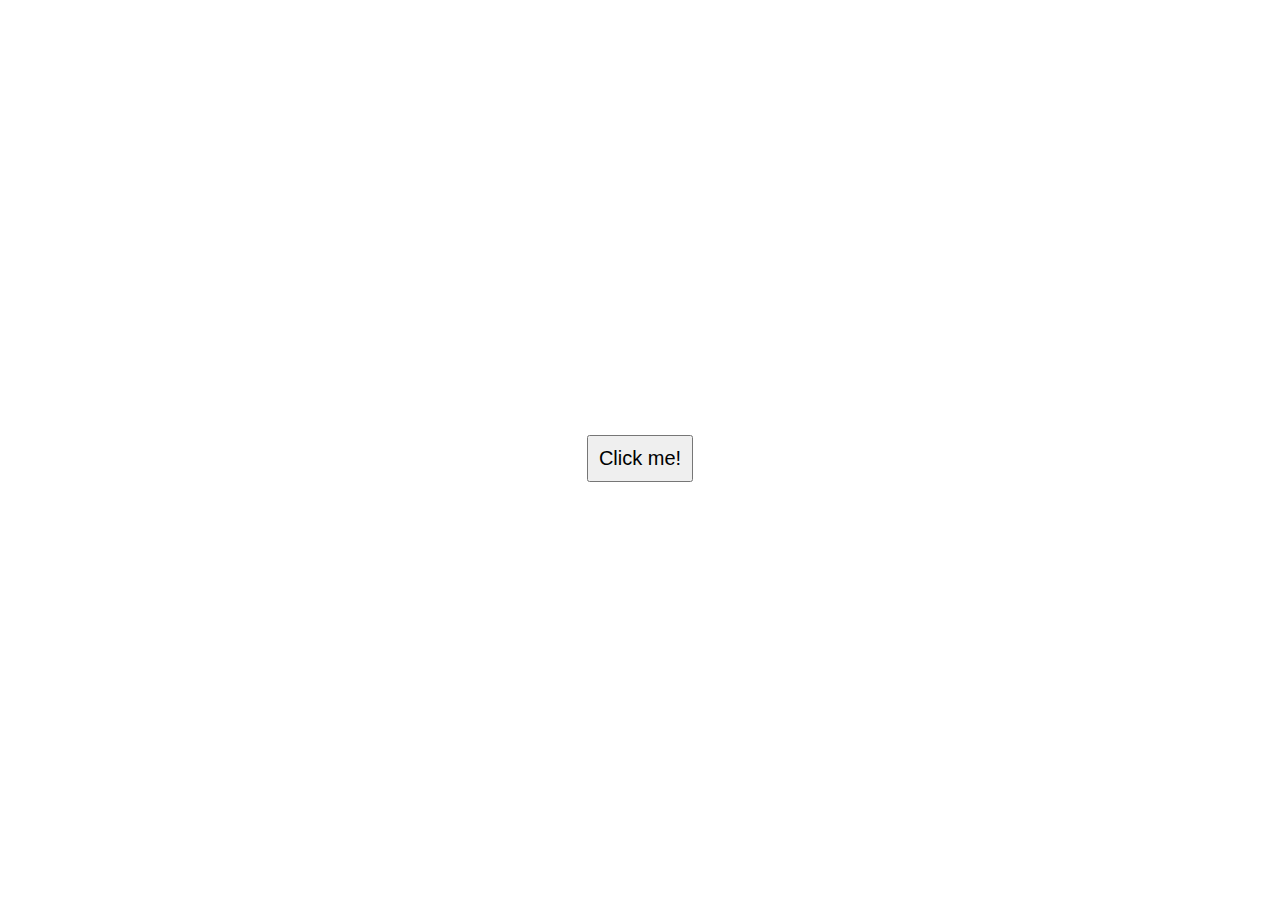
<file: movingbutton/index.html>
<!DOCTYPE html>
<html lang="en">

<head>
    <meta charset="UTF-8">
    <meta name="viewport" content="width=device-width, initial-scale=1.0">
    <title>Document</title>
    <link rel="stylesheet" href="index.css">
    <script src="script.js" defer></script>

</head>

<body>
    <div class="container">
        <button id="click">Click me!</button>

    </div>
</body>

</html>
</file>
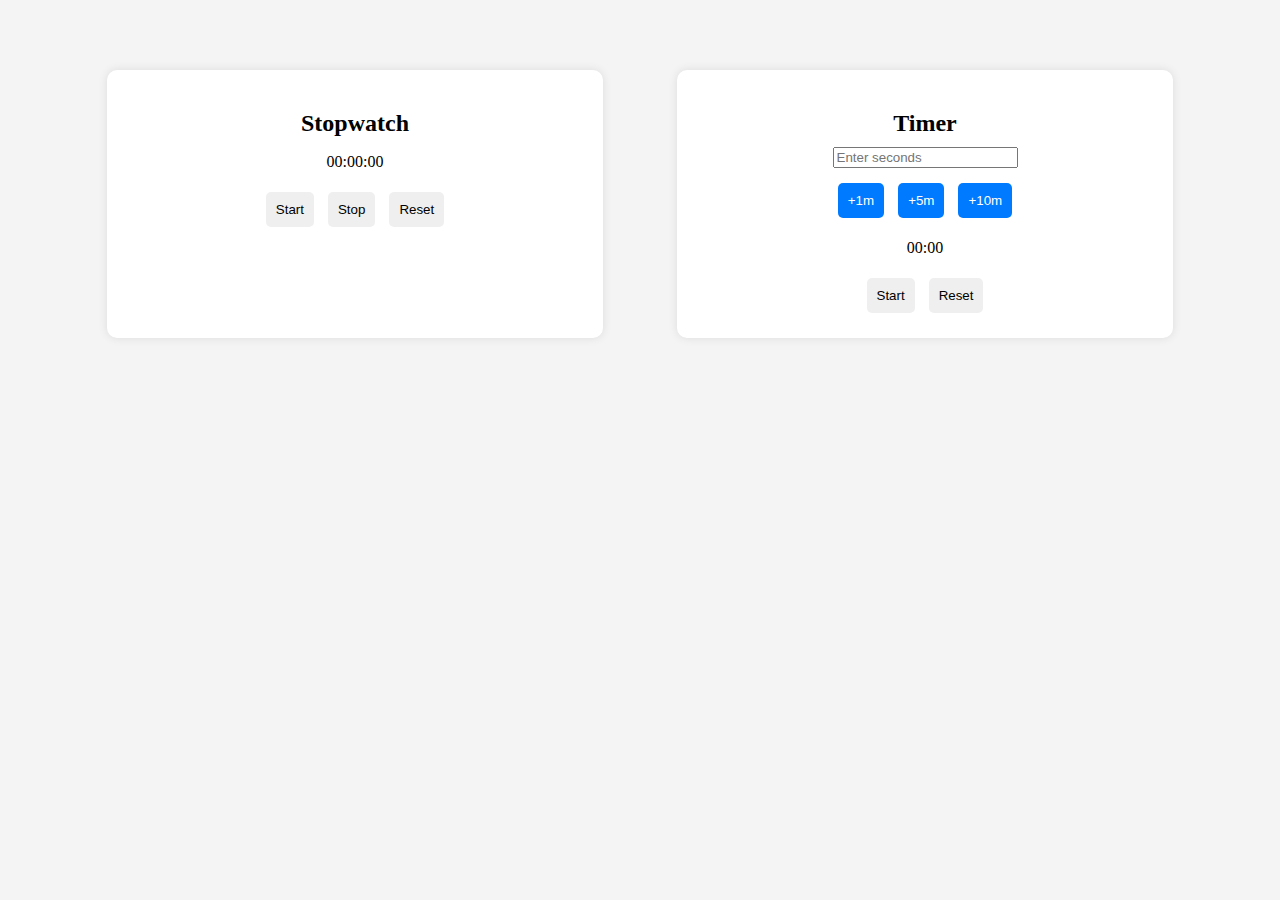
<file: Stopwatch-timer/index.html>
<!DOCTYPE html>
<html lang="en">

<head>
    <meta charset="UTF-8">
    <meta name="viewport" content="width=\, initial-scale=1.0">
    <title>Document</title>
    <link rel="stylesheet" href="index.css">
    <script src="script.js" defer></script>

</head>

<body>
    <div class="container">
        <div class="section">
            <h2>Stopwatch</h2>
            <p id="stopwatch">00:00:00</p>
            <button id="startStopwatch">Start</button>
            <button id="stopStopwatch">Stop</button>
            <button id="resetStopwatch">Reset</button>
        </div>

        <div class="section">
            <h2>Timer</h2>
            <input type="text" id="timerInput" placeholder="Enter seconds">
            <div class="button-group">
                <button class="time-btn" data-time="60">+1m</button>
                <button class="time-btn" data-time="300">+5m</button>
                <button class="time-btn" data-time="600">+10m</button>
            </div>
            <p id="timerDisplay">00:00</p>
            <button id="startTimer">Start</button>
            <button id="resetTimer">Reset</button>
        </div>
    </div>
</body>

</html>
</file>
<file: movingbutton/index.css>
.container {
    display: flex;
    justify-content: center;
    align-items: center;
    height: 100vh;
    position: relative;
}

#click {
    cursor: pointer;
    padding: 10px;
    font-size: 20px;
    position: absolute;
    transition: top 0.2s, left 0.2s;
}
</file>
<file: Stopwatch-timer/index.css>
body {
    text-align: center;
    margin: 50px;
    background-color: #f4f4f4;
    box-sizing: border-box;
}

.container {
    display: flex;
    justify-content: space-around;
    padding: 20px;
}

.section {
    background: white;
    padding: 20px;
    border-radius: 10px;
    box-shadow: 0 0 10px rgba(0, 0, 0, 0.1);
    width: 40%;
}

h2 {
    margin-bottom: 10px;
}

button {
    margin: 5px;
    padding: 10px;
    border: none;
    cursor: pointer;
    border-radius: 5px;
}

.button-group {
    margin: 10px 0;
}

.time-btn {
    background-color: #007bff;
    color: white;
}
</file>
